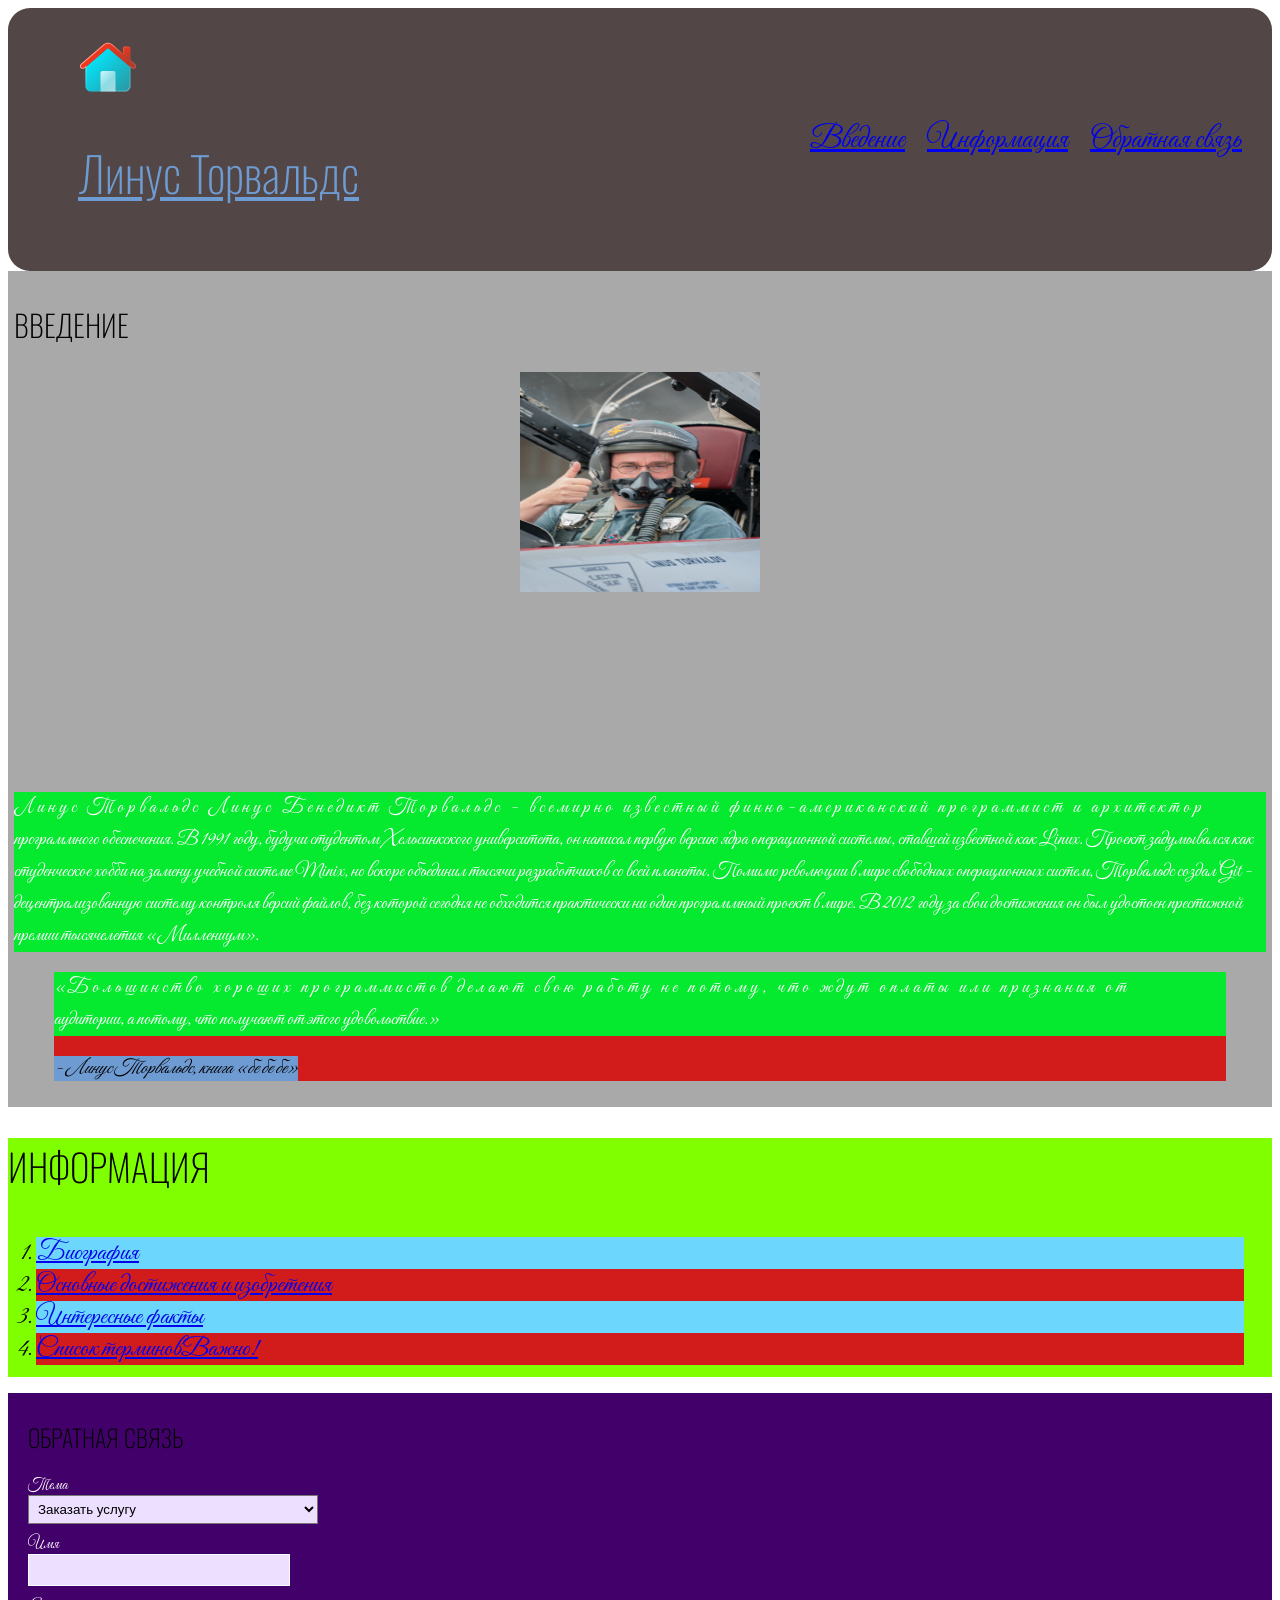
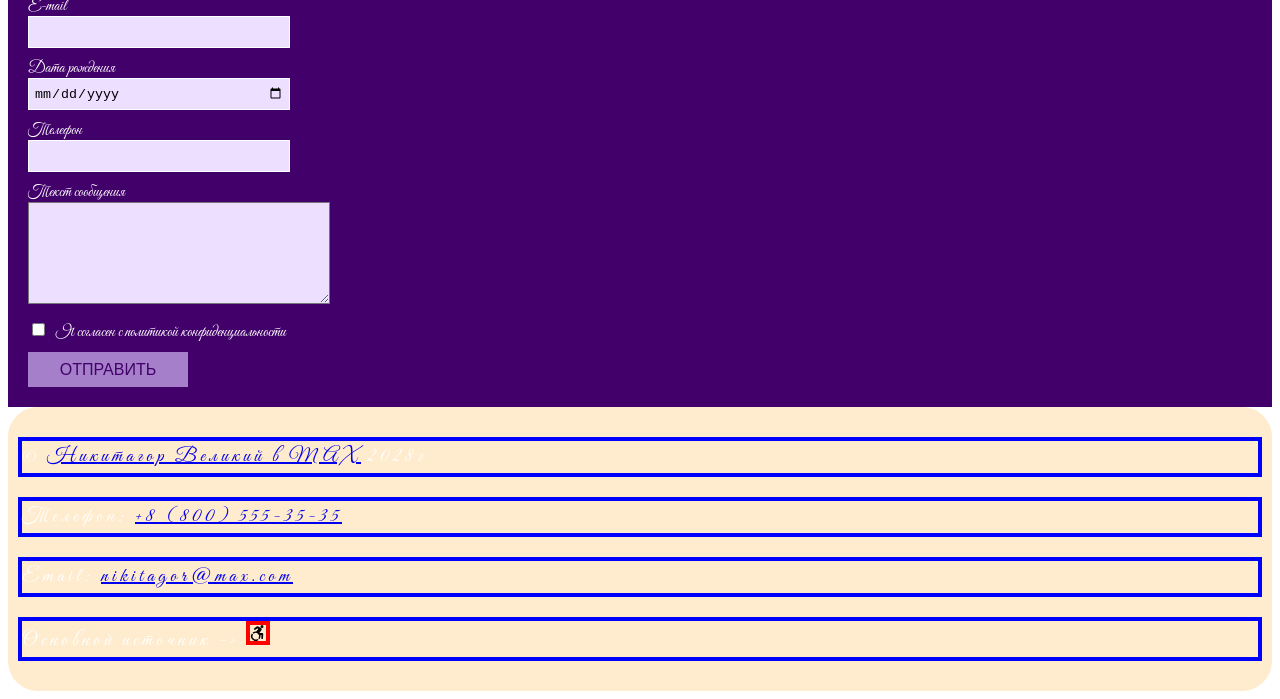
<file: index.html>
<!DOCTYPE html>
<html lang="ru">
<head>
    <meta charset="UTF-8">
    <meta http-equiv="X-UA-Compatible" content="IE=edge">
    <meta name="viewport" content="width=device-width, initial-scale=1.0">
    <meta name="keywords" content="Линус Торвальдс, Никитосик, Linux">
    <meta name="description" content="Сайт о Линусе Торвальдсе, он создал линукс и систему гит: тут буквально все о нем :O">
    <meta name="theme-color" content="blanchedalmond">
    <link rel="icon" type="image/ico" sizes="32x32" href="icons/favicon.ico">
    <link rel="icon" type="image/ico" sizes="16x16" href="icons/favicon.ico">
    <link rel="shortcut icon" href="icons/favicon.ico">

    <meta property="og:title" content="Главная">
    <meta property="og:site_name" content="Linus-Benedict-Torvalds ">
    <meta property="og:url" content="https://roovethelema.github.io/Linus-Benedict-Torvalds/">
    <meta property="og:description" content="Сайт линуса!">
    <meta property="og:image" content="https://roovethelema.github.io/Linus-Benedict-Torvalds/images/oneImage.webp">

    <title>Линус Торвальдс</title>
    
    <link rel="preconnect" href="https://fonts.googleapis.com">
    <link rel="preconnect" href="https://fonts.gstatic.com" crossorigin>
    <link href="https://fonts.googleapis.com/css2?family=Oswald:wght@200..700&display=swap" rel="stylesheet">
    <link rel="stylesheet" href="css/style.css">

    <link rel="preconnect" href="https://fonts.googleapis.com">
    <link rel="preconnect" href="https://fonts.gstatic.com" crossorigin>
    <link href="https://fonts.googleapis.com/css2?family=Great+Vibes&display=swap" rel="stylesheet">
    
</head>
<body>
    <header>
        <!-- лого слева + иконка + имя -->
        <ul class="logo">
            <li class="logo_svg_author">
                <img src="images/main/icon_main_logo.svg" alt="Логотип сайта" width="60">
                
            </li>
            <li class="logo_name_author">
                <h1>Линус Торвальдс</h1>
            </li>
        </ul>

        <!-- ссылки для нажатия -->
        <ul class="navigation">
            <li>
                <a href="#intro">Введение</a>
            </li>
            <li>
                <a href="#info">Информация</a>
            </li>
            <li>
                <a href="#feedback">Обратная связь</a>
            </li>
        </ul>
    </header> 

    <main>
        <!-- введение + фото + портфолио + портфолио-->
        <section class="about" id="intro">
            <h2>Введение</h2>
            <img class="about_image_one" src="images/main/linus_main.jpg" alt="Портрет Линуса Торвальдса" width="240" height="220" >
            <p>Линус Торвальдс
                Линус Бенедикт Торвальдс - всемирно известный финно-американский программист и архитектор программного обеспечения. В 1991 году, будучи студентом Хельсинкского университета, он написал первую версию ядра операционной системы, ставшей известной как Linux. Проект задумывался как студенческое хобби на замену учебной системе Minix, но вскоре объединил тысячи разработчиков со всей планеты.
                Помимо революции в мире свободных операционных систем, Торвальдс создал Git - децентрализованную систему контроля версий файлов, без которой сегодня не обходится практически ни один программный проект в мире. В 2012 году за свои достижения он был удостоен престижной премии тысячелетия «Миллениум».
            </p>

            <blockquote>
                <p><q>Большинство хороших программистов делают свою работу не потому, что ждут оплаты или признания от аудитории, а потому, что получают от этого удовольствие.</q></p>
                <cite> - Линус Торвальдс, книга «бе бе бе»</cite>
            </blockquote>
        </section>

        <!-- инфо -->
        <section class="articles" id="info">
            <h2>Информация</h2>

            <ol class="table_stats">
                <li>
                    <a href="biography.html">Биография</a>
                </li>
                <li>
                    <a href="achievements.html">Основные достижения и изобретения</a>
                </li>
                <li>
                    <a href="facts.html">Интересные факты</a>
                </li>
                <li>
                    <a href="terms.html">Список терминов</a>
                </li>
            </ol>
        </section>
        <section class="feedback" id="feedback">
            <h2>Обратная связь</h2>

            <form action="" id="contact-form">
                <div class="form__item">
                    <label for="topic">Тема</label><br>
                    <select name="topic" id="topic" required>
                        <option value="1">Заказать услугу</option>
                        <option value="2">я курст</option>
                        <option value="3">Я толя</option>
                        <option value="4">Пу пу пу</option>
                    </select>
                </div>
                <div class="form__item">
                    <label for="name">Имя</label><br>
                    <input name="name" id="name" type="text" placeholder="" required>
                </div>
                <div class="form__item">
                    <label for="email">E-mail</label><br>
                    <input name="email" id="email" type="email" placeholder="" required>
                </div>
                <div class="form__item">
                    <label for="date">Дата рождения</label><br>
                    <input name="date" id="birth" type="date" required>
                </div>
                <div class="form__item">
                    <label for="phone">Телефон</label><br>
                    <input name="phone" id="phone" type="tel" placeholder="" required>
                </div>
                <div class="form__item">
                    <label for="message">Текст сообщения</label><br>
                    <textarea name="message" id="message" rows="6" placeholder="" required></textarea>
                </div>

                <div class="form__item form__item_check">
                    <input name="agree" id="agree" type="checkbox" required>
                    <label for="agree">Я согласен с политикой конфиденциальности</label>
                </div>
                <div class="form__item">
                    <input type="submit" value="Отправить">
                </div>
            </form>
        </section>
    </main>

    <footer class="footer" id = "my_footer" >
        <p>&copy; <a href="https://max.ru" >Никитагор Великий в MAX</a> 2028г</p>
        <p>Телефон: <a href="tel:+88005553535">+8 (800) 555-35-35</a></p>
        <p>Email: <a href="mailto:nikitagor@max.com">nikitagor@max.com</a></p>
        <p>Основной источник -> <a href="https://www.peoples.ru/undertake/soft/linus_torvalds/" target="_blank" 
        title="Peoples"><img src="images/footerSVG/person.svg" alt="Peoples"></a></p>
    </footer>

</body>
</html>
</file>
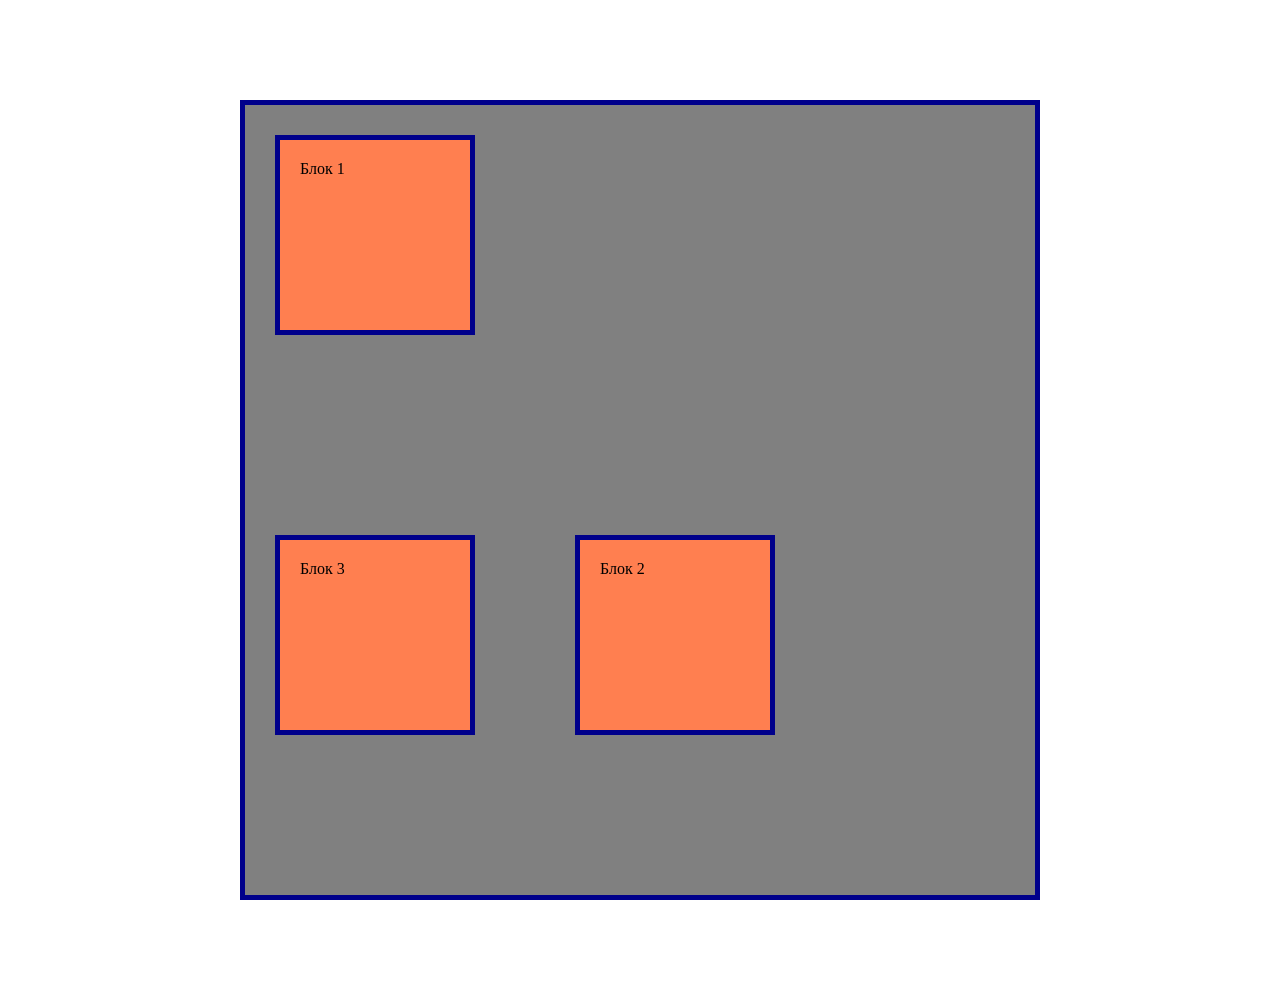
<file: retape/index.html>
<!DOCTYPE html>
<html lang="ru">
<head>
    <meta charset="UTF-8">
    <meta http-equiv="X-UA-Compatible" content="IE=edge">
    <meta name="viewport" content="width=device-width, initial-scale=1.0">
    <title>Document</title>
    <link rel="stylesheet" href="css/style.css">
</head>
<body>
    <div class="container"> 
        <div class="block">Блок 1</div>
        <div class="block">Блок 2</div>
        <div class="block">Блок 3</div>
    </div>
</body>
</html>
</file>
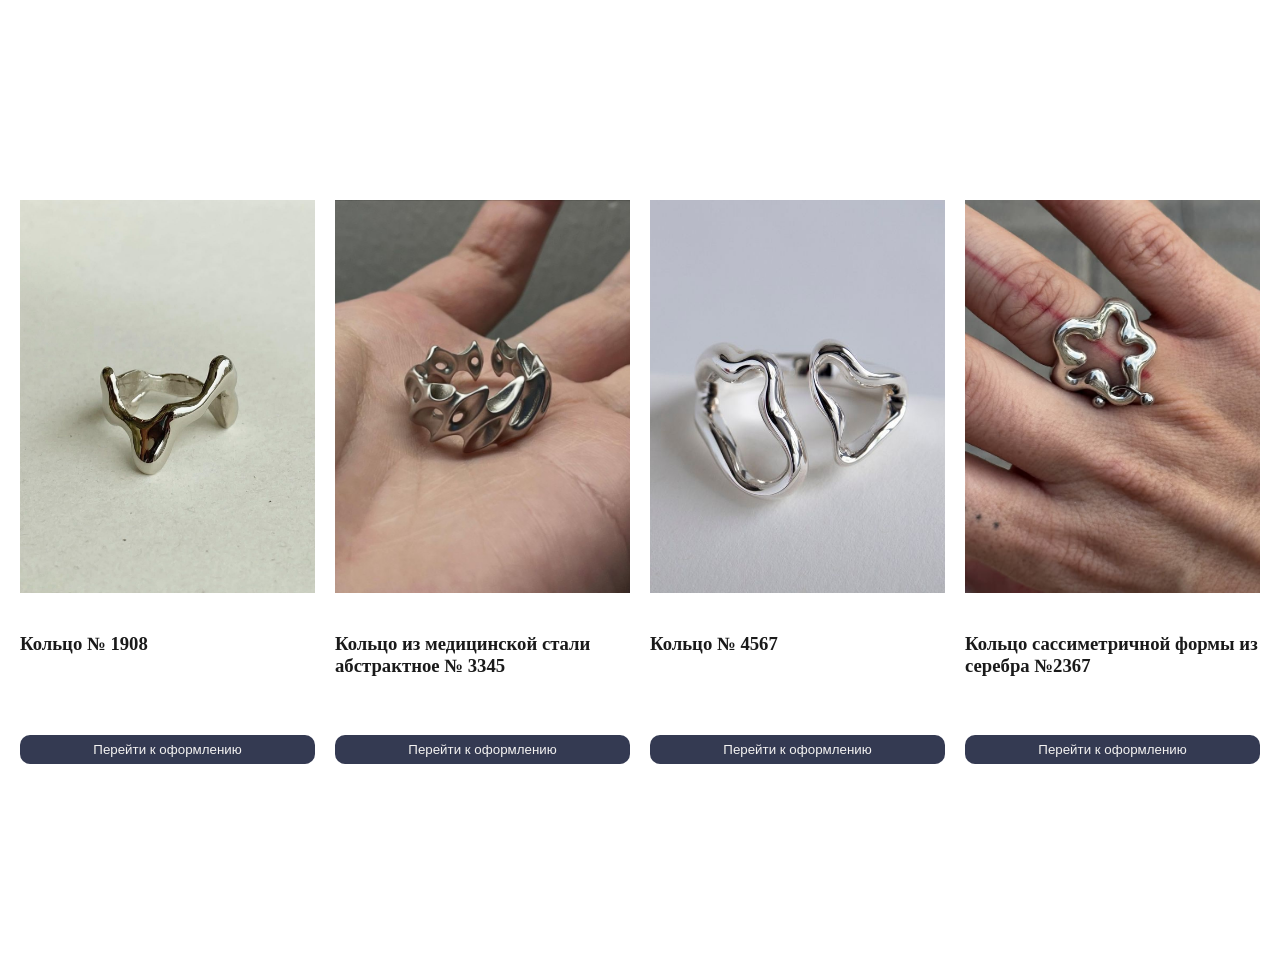
<file: Модуль 2 Верстка сайтов(2)/subgrid/index.html>
<!DOCTYPE html>
<html lang="en">
<head>
    <meta charset="UTF-8">
    <meta name="viewport" content="width=device-width, initial-scale=1.0">
    <title>Document</title>
    <link rel="stylesheet" href="style.css">
</head>
<body>
    <div class="catalog">
        <div class="card">
            <img src="img/image1.jpg" alt="кольцо 1">
            <h3>Кольцо № 1908</h3>
            <button>Перейти к оформлению</button>
        </div>
        <div class="card">
            <img src="img/image2.jpg" alt="кольцо 2">
            <h3>Кольцо из медицинской стали абстрактное № 3345</h3>
            <button>Перейти к оформлению</button>
        </div>
        <div class="card">
            <img src="img/image3.jpg" alt="кольцо 3">
            <h3>Кольцо № 4567</h3>
            <button>Перейти к оформлению</button>
        </div>
        <div class="card">
            <img src="img/image4.jpg" alt="кольцо 4">
            <h3>Кольцо сассиметричной формы из серебра №2367</h3>
            <button>Перейти к оформлению</button>
        </div>
    </div>
</body>
</html>
</file>
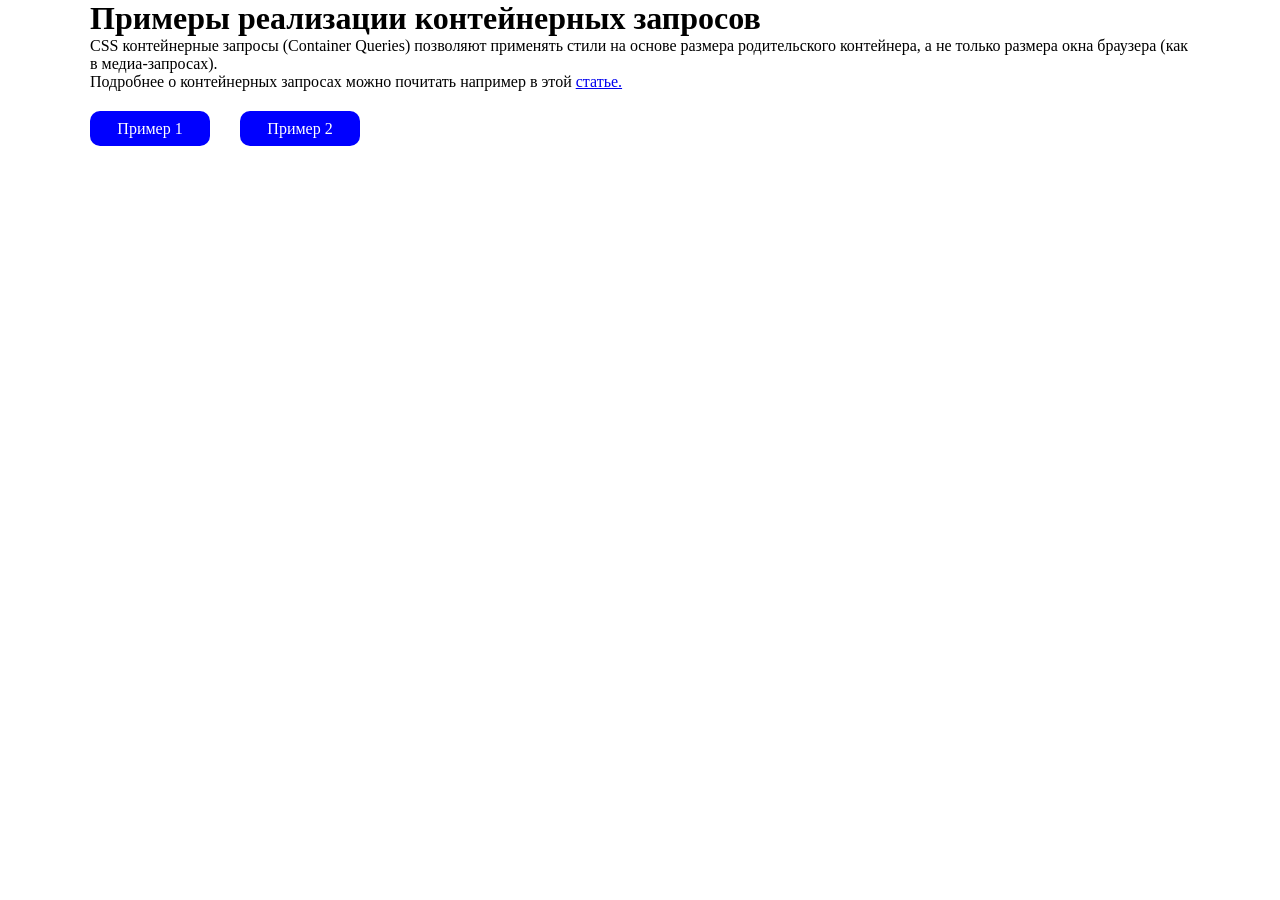
<file: Модуль 2 Верстка сайтов(2)/контейнерные запросы/index.html>
<!DOCTYPE html>
<html lang="en">
<head>
    <meta charset="UTF-8">
    <meta http-equiv="X-UA-Compatible" content="IE=edge">
    <meta name="viewport" content="width=device-width, initial-scale=1.0">
    <title>Контейнерные запросы</title>
    <link rel="stylesheet" href="css/style.css">
</head>
<body>
    <div class="wrapper">
        <h1>Примеры реализации контейнерных запросов</h1>
        <p>CSS контейнерные запросы (Container Queries) позволяют применять стили на основе размера родительского контейнера, а не только размера окна браузера (как в медиа-запросах).</p>
        <p>Подробнее о контейнерных запросах можно почитать например в этой <a href="https://fruntend.com/posts/polnoe-rukovodstvo-po-container-queries-v-css" target="_blank">статье.</a></p>
        <div class="buttons">
            <a href="example1.html">Пример 1</a>
            <a href="example2.html">Пример 2</a>
        </div>
       
    </div>
</body>
</html>
</file>
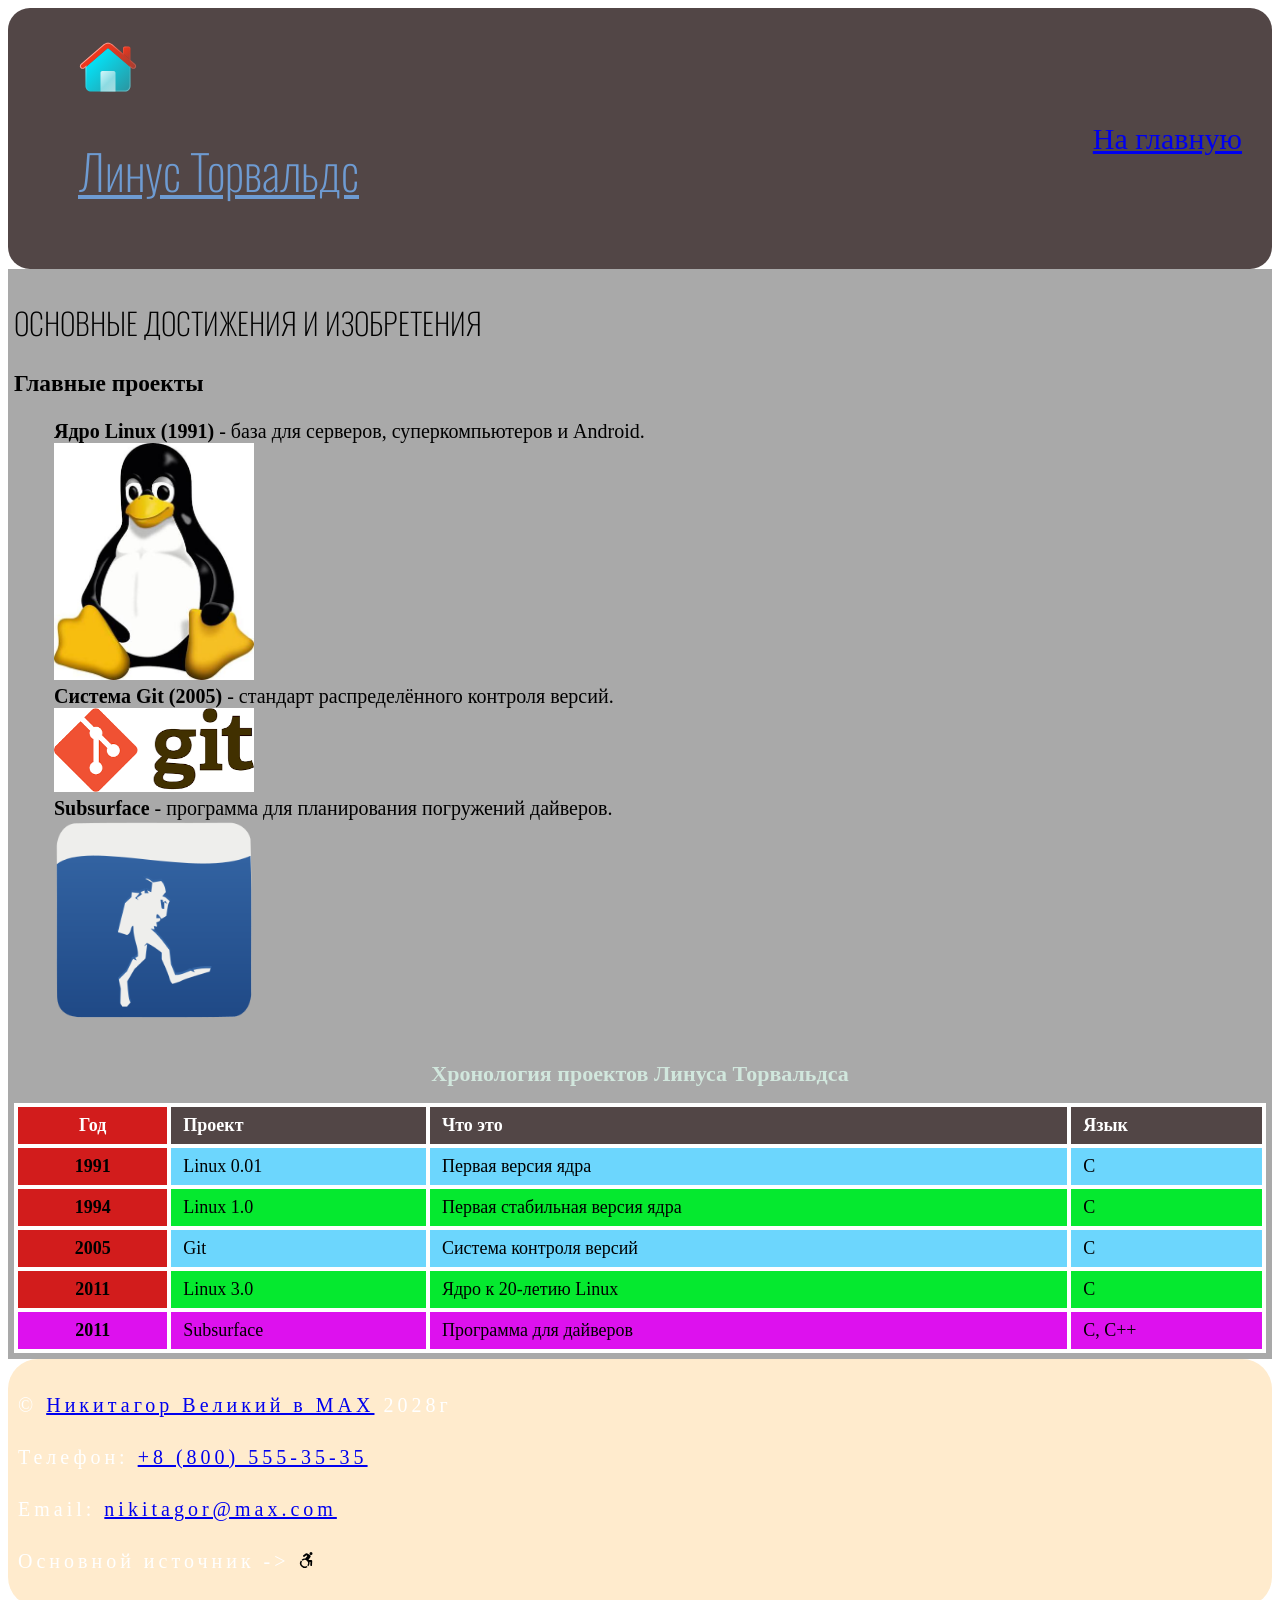
<file: achievements.html>
<!DOCTYPE html>
<html lang="ru">
<head>
    <meta charset="UTF-8">
    <meta http-equiv="X-UA-Compatible" content="IE=edge">
    <meta name="viewport" content="width=device-width, initial-scale=1.0">

    <meta name="keywords" content="Линус Торвальдс, достижения, ядро Linux, гит">
    <meta name="description" content="Линус Торвальдс, достижения, ядро Linux, гит.">
    <meta name="theme-color" content="blanchedalmond">
    <link rel="icon" type="image/ico" sizes="32x32" href="icons/favicon.ico">
    <link rel="icon" type="image/ico" sizes="16x16" href="icons/favicon.ico">
    <link rel="shortcut icon" href="icons/favicon.ico">

    <meta property="og:title" content="Линус Торвальдс, достижения">
    <meta property="og:site_name" content="Linus-Benedict-Torvalds ">
    <meta property="og:url" content="https://roovethelema.github.io/Linus-Benedict-Torvalds/achievements.html">
    <meta property="og:description" content="Линус Торвальдс, достижения">
    <meta property="og:image" content="https://roovethelema.github.io/Linus-Benedict-Torvalds/images/oneImage.webp">

    <title>Линус Торвальдс, достижения</title>
    
    <link rel="preconnect" href="https://fonts.googleapis.com">
    <link rel="preconnect" href="https://fonts.gstatic.com" crossorigin>
    <link href="https://fonts.googleapis.com/css2?family=Oswald:wght@200..700&display=swap" rel="stylesheet">
    <link rel="stylesheet" href="css/style.css">
</head>
<body>
    <header>
        <ul class="logo">
            <li class="logo_svg_author">
                <img src="images/main/icon_main_logo.svg" alt="Логотип сайта" width="60">
            </li>
            <li class="logo_name_author">
                <h1>Линус Торвальдс</h1>
            </li>
        </ul>

        <ul class="navigation">
            <li>
                <a href="index.html">На главную</a>
            </li>
        </ul>
    </header> 

    <main>
        <section class="about">
            <h2>Основные достижения и изобретения</h2>
            <h3>Главные проекты</h3>
            <ul>
                <li>
                    <strong>Ядро Linux (1991)</a></strong> - база для серверов, суперкомпьютеров и Android.
                    <br>
                    <img src="images/footerSVG/pinguins.jpg" alt="Логотип `" width="200">
                </li>
                <li>
                    <strong>Система Git (2005)</a></strong> - стандарт распределённого контроля версий.
                    <br>
                    <img src="images/footerSVG/git.png" alt="Git" width="200">
                </li>
                <li>
                    <strong>Subsurface</a></strong> - программа для планирования погружений дайверов.
                    <br>
                    <img src="images/footerSVG/subrsurface.png" alt=" Subsurface" width="200">
                </li>
            </ul>
            <table class="my_table_start">
                <caption>Хронология проектов Линуса Торвальдса</caption>
                <tr>
                    <th>Год</th>
                    <th>Проект</th>
                    <th>Что это</th>
                    <th>Язык</th>
                </tr>
                <tr>
                    <td>1991</td>
                    <td>Linux 0.01</td>
                    <td>Первая версия ядра</td>
                    <td>C</td>
                </tr>
                <tr>
                    <td>1994</td>
                    <td>Linux 1.0</td>
                    <td>Первая стабильная версия ядра</td>
                    <td>C</td>
                </tr>
                <tr>
                    <td>2005</td>
                    <td>Git</td>
                    <td>Система контроля версий</td>
                    <td>C</td>
                </tr>
                <tr>
                    <td>2011</td>
                    <td>Linux 3.0</td>
                    <td>Ядро к 20-летию Linux</td>
                    <td>C</td>
                </tr>
                <tr>
                    <td>2011</td>
                    <td>Subsurface</td>
                    <td>Программа для дайверов</td>
                    <td>C, C++</td>
                </tr>
            </table>
        </section>
    </main>

    <footer class="footer" >
        <p>&copy; <a href="https://max.ru" >Никитагор Великий в MAX</a> 2028г</p>
        <p>Телефон: <a href="tel:+88005553535">+8 (800) 555-35-35</a></p>
        <p>Email: <a href="mailto:nikitagor@max.com">nikitagor@max.com</a></p>
        <p>Основной источник -> <a href="https://www.peoples.ru/undertake/soft/linus_torvalds/" target="_blank" 
        title="Peoples"><img src="images/footerSVG/person.svg" alt="Peoples"></a></p>
    </footer>
</body>
</html>
</file>
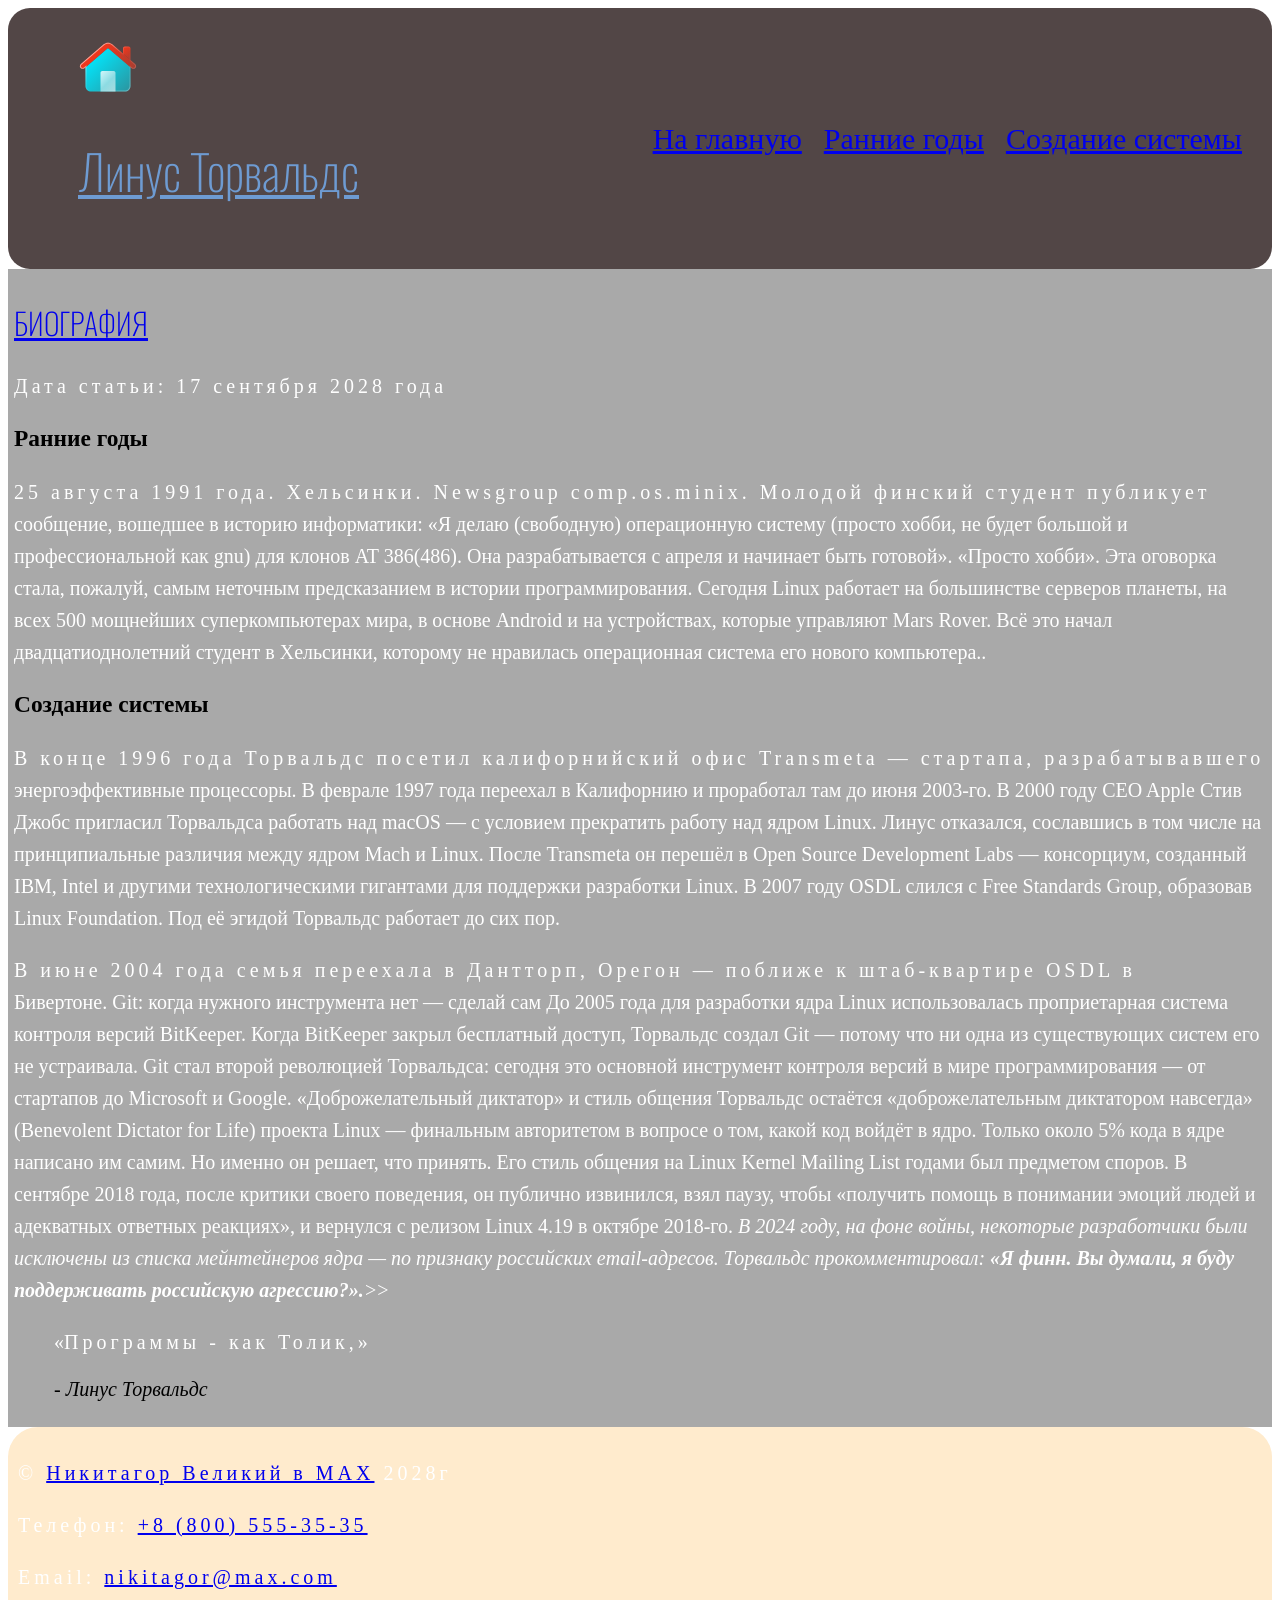
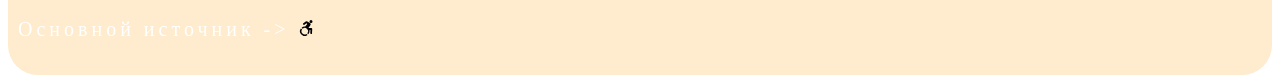
<file: biography.html>
<!DOCTYPE html>
<html lang="ru">
<head>
    <meta charset="UTF-8">
    <meta http-equiv="X-UA-Compatible" content="IE=edge">
    <meta name="viewport" content="width=device-width, initial-scale=1.0">

    <meta name="keywords" content="Линус Торвальдс, биография, ранние годы">
    <meta name="description" content="Биография: от студента Хельсинкского университета до создателя ядра Linux">
    <meta name="theme-color" content="blanchedalmond">
    <link rel="icon" type="image/ico" sizes="32x32" href="icons/favicon.ico">
    <link rel="icon" type="image/ico" sizes="16x16" href="icons/favicon.ico">
    <link rel="shortcut icon" href="icons/favicon.ico">

    <meta property="og:title" content="Линус Торвальдс, биография, ранние годы">
    <meta property="og:site_name" content="Linus-Benedict-Torvalds ">
    <meta property="og:url" content="https://roovethelema.github.io/Linus-Benedict-Torvalds/biography.html">
    <meta property="og:description" content="Линус Торвальдс, биография, ранние годы">
    <meta property="og:image" content="https://roovethelema.github.io/Linus-Benedict-Torvalds/images/oneImage.webp">

    <title>Линус Торвальдс, биография</title>
    
    <link rel="preconnect" href="https://fonts.googleapis.com">
    <link rel="preconnect" href="https://fonts.gstatic.com" crossorigin>
    <link href="https://fonts.googleapis.com/css2?family=Oswald:wght@200..700&display=swap" rel="stylesheet">
    <link rel="stylesheet" href="css/style.css">
</head>
<body>
    <header>
        <ul class="logo">
            <li class="logo_svg_author">
                <img src="images/main/icon_main_logo.svg" alt="Логотип сайта" width="60">
            </li>
            <li class="logo_name_author">
                <h1>Линус Торвальдс</h1>
            </li>
        </ul>

        <ul class="navigation">
            <li>
                <a href="index.html">На главную</a>
            </li>
            <li>
                <a href="#ran_years">Ранние годы</a>
            </li>
            <li>
                <a href="#create_sys">Создание системы</a>
            </li>
        </ul>
    </header> 

    <main>
        <section class="about" >
            <h2><a href="https://www.peoples.ru/undertake/soft/linus_torvalds/" target="_blank">Биография</a></h2>
            <p>Дата статьи: <time datetime="2028-09-17T10:00">17 сентября 2028 года</time></p>

            <h3 id="ran_years" >Ранние годы</h3>
            <p>
                25 августа 1991 года. Хельсинки. Newsgroup comp.os.minix. Молодой финский студент публикует сообщение, вошедшее в историю информатики:
                
                «Я делаю (свободную) операционную систему (просто хобби, не будет большой и профессиональной как gnu) для клонов AT 386(486). Она разрабатывается с апреля и начинает быть готовой».
                
                «Просто хобби». Эта оговорка стала, пожалуй, самым неточным предсказанием в истории программирования. Сегодня Linux работает на большинстве серверов планеты, на всех 500 мощнейших суперкомпьютерах мира, в основе Android 
                 и на устройствах, которые управляют Mars Rover.
                
                Всё это начал двадцатиоднолетний студент в Хельсинки, которому не нравилась операционная система его нового компьютера..
            </p>

            <h3  id ="create_sys">Создание системы</h3>
            <p>
                В конце 1996 года Торвальдс посетил калифорнийский офис Transmeta — стартапа, разрабатывавшего энергоэффективные процессоры. В феврале 1997 года переехал в Калифорнию и проработал там до июня 2003-го.

                В 2000 году CEO Apple Стив Джобс пригласил Торвальдса работать над macOS — с условием прекратить работу над ядром Linux. Линус отказался, сославшись в том числе на принципиальные различия между ядром Mach и Linux.

                После Transmeta он перешёл в Open Source Development Labs — консорциум, созданный IBM, Intel и другими технологическими гигантами для поддержки разработки Linux. В 2007 году OSDL слился с Free Standards Group, образовав Linux Foundation. Под её эгидой Торвальдс работает до сих пор.</p>
            
            <p>

                В июне 2004 года семья переехала в Дантторп, Орегон — поближе к штаб-квартире OSDL в Бивертоне.

                Git: когда нужного инструмента нет — сделай сам
                До 2005 года для разработки ядра Linux использовалась проприетарная система контроля версий BitKeeper. Когда BitKeeper закрыл бесплатный доступ, Торвальдс создал Git — потому что ни одна из существующих систем его не устраивала.

                Git стал второй революцией Торвальдса: сегодня это основной инструмент контроля версий в мире программирования — от стартапов до Microsoft и Google.

                «Доброжелательный диктатор» и стиль общения
                Торвальдс остаётся «доброжелательным диктатором навсегда» (Benevolent Dictator for Life) проекта Linux — финальным авторитетом в вопросе о том, какой код войдёт в ядро. Только около 5% кода в ядре написано им самим. Но именно он решает, что принять.

                Его стиль общения на Linux Kernel Mailing List годами был предметом споров. В сентябре 2018 года, после критики своего поведения, он публично извинился, взял паузу, чтобы «получить помощь в понимании эмоций людей и адекватных ответных реакциях», и вернулся с релизом Linux 4.19 в октябре 2018-го.

                <em>В 2024 году, на фоне войны, некоторые разработчики были исключены из списка мейнтейнеров ядра — по признаку российских email-адресов. Торвальдс прокомментировал: <strong>«Я финн. Вы думали, я буду поддерживать российскую агрессию?».</strong>></em>>
            </p>

            <blockquote class ="linux-giga-man">
                <p><q>Программы - как Толик,</q></p>
                <cite> - Линус Торвальдс</cite>
            </blockquote>
        </section>
    </main>

    <footer class="footer" >
        <p>&copy; <a href="https://max.ru" >Никитагор Великий в MAX</a> 2028г</p>
        <p>Телефон: <a href="tel:+79991234567">+8 (800) 555-35-35</a></p>
        <p>Email: <a href="mailto:nikitagor@max.com">nikitagor@max.com</a></p>
        <p>Основной источник -> <a href="https://www.peoples.ru/undertake/soft/linus_torvalds/" target="_blank" title="Peoples"><img src="images/footerSVG/person.svg" alt="Peoples"></a></p>
    </footer>
</body>
</html>
</file>
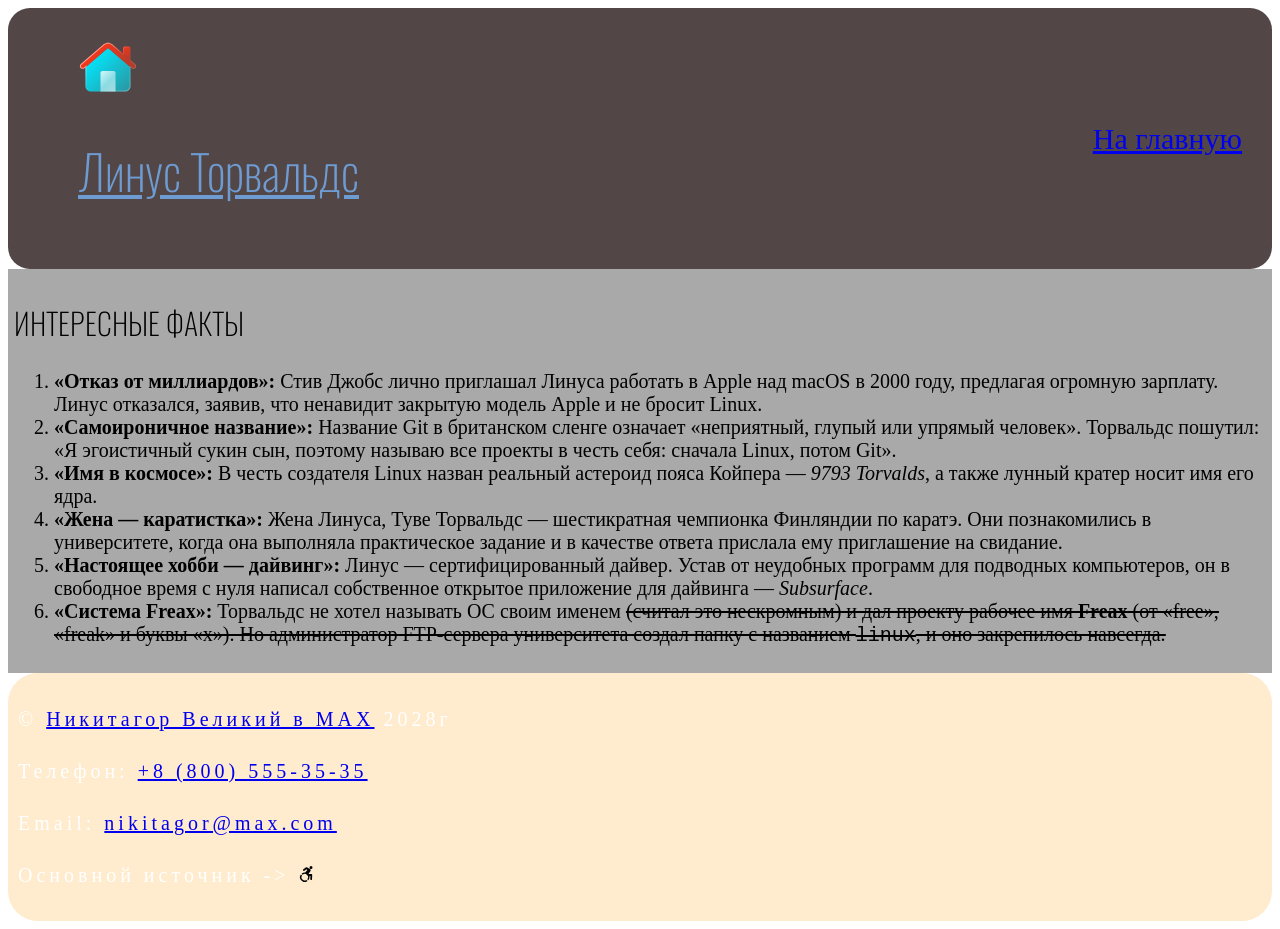
<file: facts.html>
<!DOCTYPE html>
<html lang="ru">
<head>
    <meta charset="UTF-8">
    <meta http-equiv="X-UA-Compatible" content="IE=edge">
    <meta name="viewport" content="width=device-width, initial-scale=1.0">
    <meta name="keywords" content="Линус Торвальдс, интересные факты">
    <meta name="description" content="Интересные факты: отказ Apple, название гит, астероид его имени жены и тд">
    <meta name="theme-color" content="blanchedalmond">
    <link rel="icon" type="image/ico" sizes="32x32" href="icons/favicon.ico">
    <link rel="icon" type="image/ico" sizes="16x16" href="icons/favicon.ico">
    <link rel="shortcut icon" href="icons/favicon.ico">

    <meta property="og:title" content="Интересные факты Линус Торвальдс">
    <meta property="og:site_name" content="Linus-Benedict-Torvalds ">
    <meta property="og:url" content="https://roovethelema.github.io/Linus-Benedict-Torvalds/facts.html">
    <meta property="og:description" content="Интересные факты Линус Торвальдс">
    <meta property="og:image" content="https://roovethelema.github.io/Linus-Benedict-Torvalds/images/oneImage.webp">

    <title>Интересные факты Линус Торвальдс</title>
    
    <link rel="preconnect" href="https://fonts.googleapis.com">
    <link rel="preconnect" href="https://fonts.gstatic.com" crossorigin>
    <link href="https://fonts.googleapis.com/css2?family=Oswald:wght@200..700&display=swap" rel="stylesheet">
    <link rel="stylesheet" href="css/style.css">
</head>
<body>
    <header>
        <ul class="logo">
            <li class="logo_svg_author">
                <img src="images/main/icon_main_logo.svg" alt="Логотип сайта" width="60">
            </li>
            <li class="logo_name_author">
                <h1>Линус Торвальдс</h1>
            </li>
        </ul>

        <ul class="navigation">
            <li>
                <a href="index.html">На главную</a>
            </li>
        </ul>
    </header> 

    <main>
        <section class="about">
            <h2>Интересные факты</h2>
            <ol>
                <li>
                    <strong>«Отказ от миллиардов»:</strong> Стив Джобс лично приглашал Линуса работать в Apple над macOS в 2000 году, предлагая огромную зарплату. Линус отказался, заявив, что ненавидит закрытую модель Apple и не бросит Linux.
                </li>
                <li>
                    <strong>«Самоироничное название»:</strong> Название Git в британском сленге означает «неприятный, глупый или упрямый человек». Торвальдс пошутил: «Я эгоистичный сукин сын, поэтому называю все проекты в честь себя: сначала Linux, потом Git».
                </li>
                <li>
                    <strong>«Имя в космосе»:</strong> В честь создателя Linux назван реальный астероид пояса Койпера — <em>9793 Torvalds</em>, а также лунный кратер носит имя его ядра.
                </li>
                <li>
                    <strong>«Жена — каратистка»:</strong> Жена Линуса, Туве Торвальдс — шестикратная чемпионка Финляндии по каратэ. Они познакомились в университете, когда она выполняла практическое задание и в качестве ответа прислала ему приглашение на свидание.
                </li>
                <li>
                    <strong>«Настоящее хобби — дайвинг»:</strong> Линус — сертифицированный дайвер. Устав от неудобных программ для подводных компьютеров, он в свободное время с нуля написал собственное открытое приложение для дайвинга — <em>Subsurface</em>.
                </li>
                <li>
                    <strong>«Система Freax»:</strong> Торвальдс не хотел называть ОС своим именем <del>(считал это нескромным)<del> и дал проекту рабочее имя <strong>Freax</strong> (от «free», «freak» и буквы «x»). Но администратор FTP-сервера университета создал папку с названием <code>linux</code>, и оно закрепилось навсегда.
                </li>
            </ol>
        </section>
    </main>

    <footer class="footer" >
        <p>&copy; <a href="https://max.ru" >Никитагор Великий в MAX</a> 2028г</p>
        <p>Телефон: <a href="tel:+88005553535">+8 (800) 555-35-35</a></p>
        <p>Email: <a href="mailto:nikitagor@max.com">nikitagor@max.com</a></p>
        <p>Основной источник -> <a href="https://www.peoples.ru/undertake/soft/linus_torvalds/" target="_blank" 
        title="Peoples"><img src="images/footerSVG/person.svg" alt="Peoples"></a></p>
    </footer>
</body>
</html>
</file>
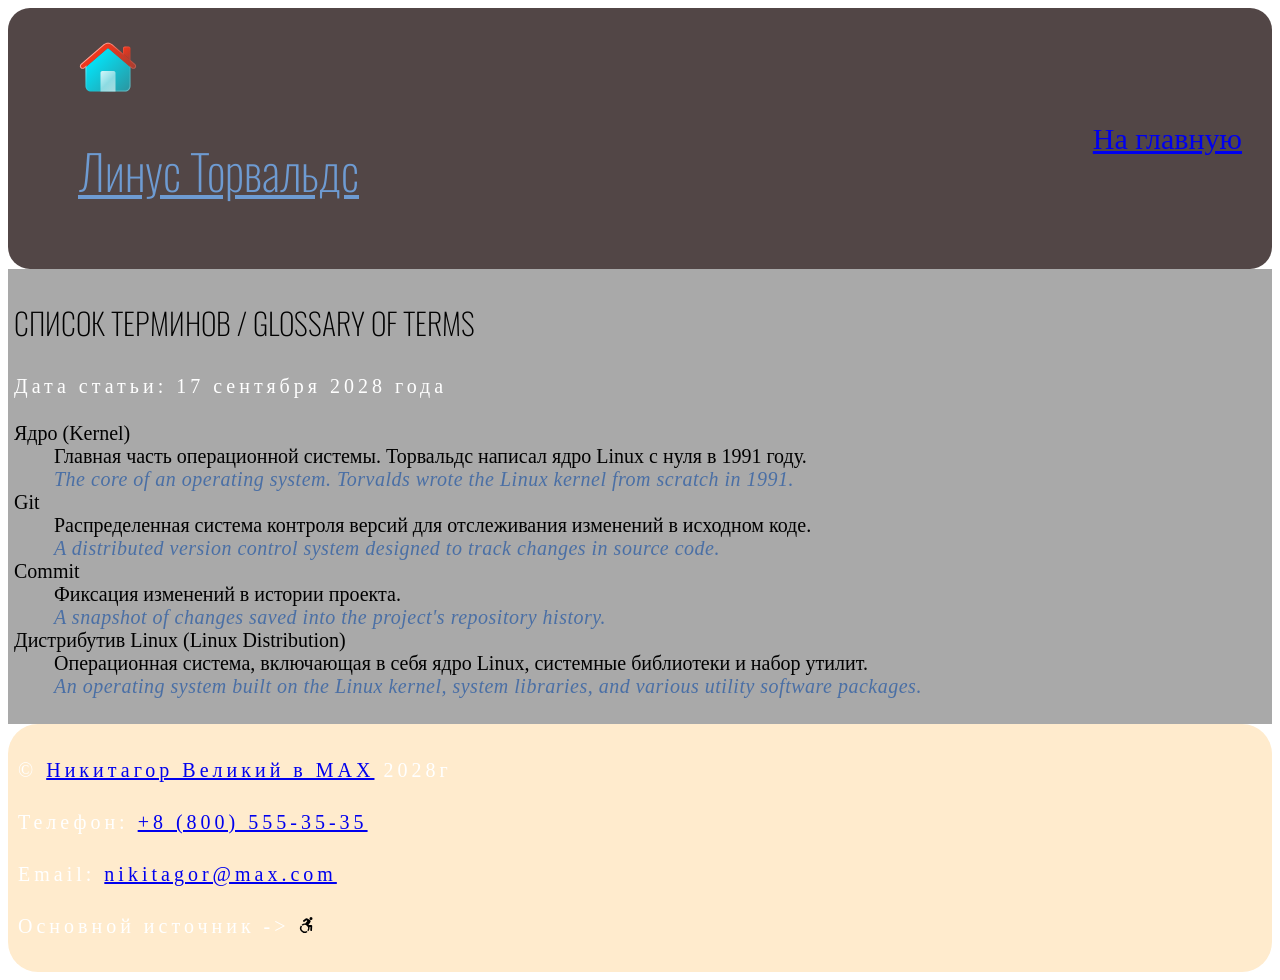
<file: terms.html>
<!DOCTYPE html>
<html lang="ru">
<head>
    <meta charset="UTF-8">
    <meta http-equiv="X-UA-Compatible" content="IE=edge">
    <meta name="viewport" content="width=device-width, initial-scale=1.0">
    <meta name="keywords" content="Линус Торвальдс, термины">
    <meta name="description" content="Линус Торвальдс: ядро, гит, commit,дистрибутив Linux">
    <meta name="theme-color" content="blanchedalmond">
    <link rel="icon" type="image/ico" sizes="32x32" href="icons/favicon.ico">
    <link rel="icon" type="image/ico" sizes="16x16" href="icons/favicon.ico">
    <link rel="shortcut icon" href="icons/favicon.ico">

    <meta property="og:title" content="Список терминов Линус Торвальдс">
    <meta property="og:site_name" content="Linus-Benedict-Torvalds ">
    <meta property="og:url" content="https://roovethelema.github.io/Linus-Benedict-Torvalds/terms.html">
    <meta property="og:description" content="Линус Торвальдс: ядро, гит, commit,дистрибутив Linux.">
    <meta property="og:image" content="https://roovethelema.github.io/Linus-Benedict-Torvalds/images/oneImage.webp">


    <title>Линус Торвальдс, термины</title>
    
    <link rel="preconnect" href="https://fonts.googleapis.com">
    <link rel="preconnect" href="https://fonts.gstatic.com" crossorigin>
    <link href="https://fonts.googleapis.com/css2?family=Oswald:wght@200..700&display=swap" rel="stylesheet">
    <link rel="stylesheet" href="css/style.css">
</head>
<body>
    <header>
        <ul class="logo">
            <li class="logo_svg_author">
                <img src="images/main/icon_main_logo.svg" alt="Логотип сайта" width="60">
            </li>
            <li class="logo_name_author">
                <h1>Линус Торвальдс</h1>
            </li>
        </ul>

        <ul class="navigation">
            <li>
                <a href="index.html">На главную</a>
            </li>
        </ul>
    </header> 

    <main>
        <section class="about">
            <h2>Список терминов / Glossary of Terms</h2>
            <p>Дата статьи: <time datetime="2028-09-17">17 сентября 2028 года</time></p>
            
            <dl class="terms-block">
                <dt>Ядро (Kernel)</dt>
                <dd lang="ru">Главная часть операционной системы. Торвальдс написал ядро Linux с нуля в 1991 году.</dd>
                <dd lang="en">The core of an operating system. Torvalds wrote the Linux kernel from scratch in 1991.</dd>
        
                <dt>Git</dt>
                <dd lang="ru">Распределенная система контроля версий для отслеживания изменений в исходном коде.</dd>
                <dd lang="en">A distributed version control system designed to track changes in source code.</dd>
        
                <dt>Commit</dt>
                <dd lang="ru">Фиксация изменений в истории проекта.</dd>
                <dd lang="en">A snapshot of changes saved into the project's repository history.</dd>
        
                <dt>Дистрибутив Linux (Linux Distribution)</dt>
                <dd lang="ru">Операционная система, включающая в себя ядро Linux, системные библиотеки и набор утилит.</dd>
                <dd lang="en">An operating system built on the Linux kernel, system libraries, and various utility software packages.</dd>
            </dl>
        </section>
    </main>

    <footer class="footer" >
        <p>&copy; <a href="https://max.ru" >Никитагор Великий в MAX</a> 2028г</p>
        <p>Телефон: <a href="tel:+88005553535">+8 (800) 555-35-35</a></p>
        <p>Email: <a href="mailto:nikitagor@max.com">nikitagor@max.com</a></p>
        <p>Основной источник -> <a href="https://www.peoples.ru/undertake/soft/linus_torvalds/" target="_blank" 
        title="Peoples"><img src="images/footerSVG/person.svg" alt="Peoples"></a></p>
    </footer>
</body>
</html>
</file>
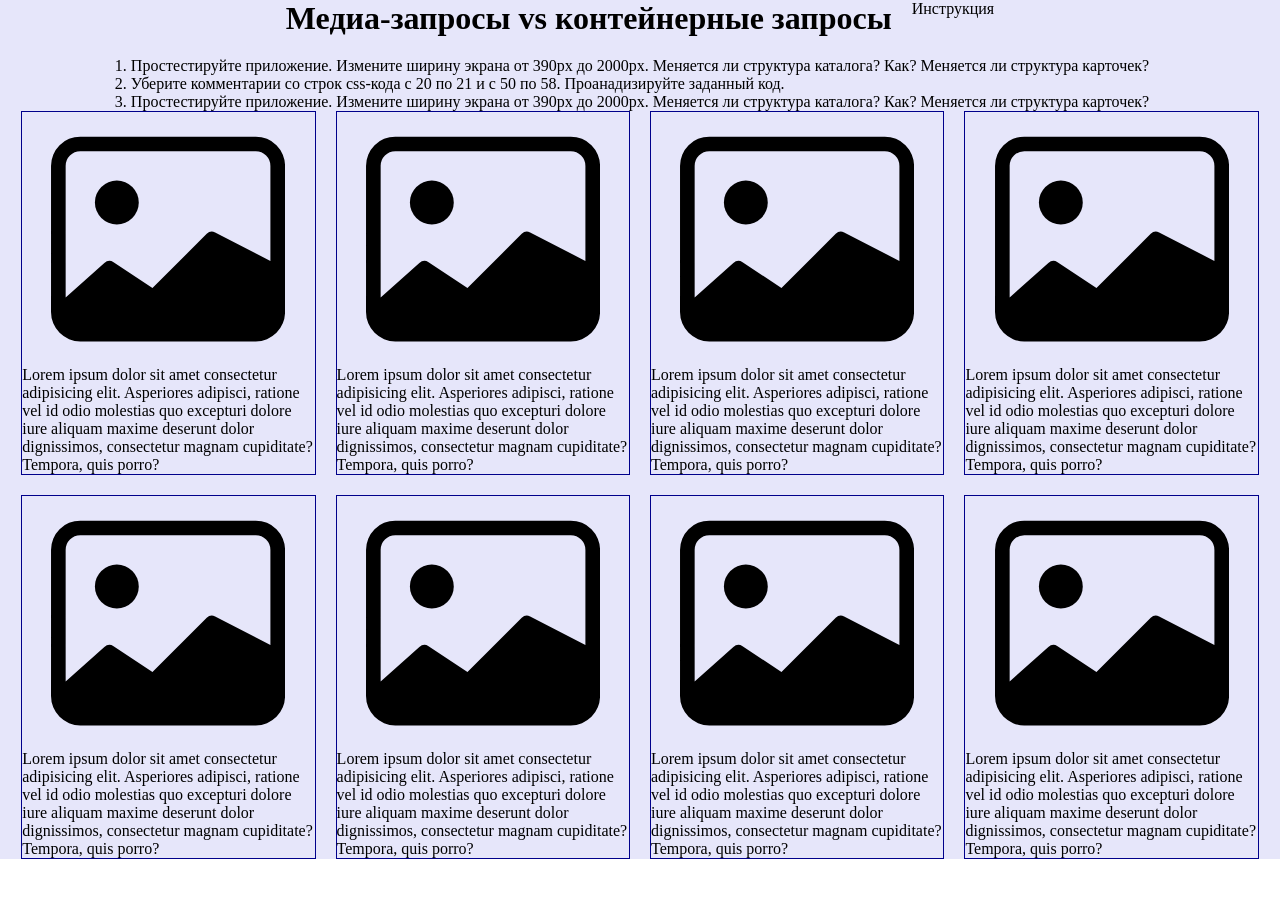
<file: Модуль 2 Верстка сайтов(2)/контейнерные запросы/example1.html>
<!DOCTYPE html>
<html lang="ru">

<head>
    <meta charset="UTF-8">
    <meta name="viewport" content="width=device-width, initial-scale=1.0">
    <title>Конетйнерные запросы</title>
    <link rel="stylesheet" href="css/style.css">
</head>

<body>
    <div class="container">
        <h1>Медиа-запросы vs контейнерные запросы</h1>

        <p>Инструкция</p>
        <ol>
            <li>Простестируйте приложение. Измените ширину экрана от 390px до 2000px. Меняется ли структура каталога? Как? Меняется ли структура карточек?</li>
            <li>Уберите комментарии со строк css-кода с 20 по 21 и с 50 по 58. Проанадизируйте заданный код.</li>
            <li>Простестируйте приложение. Измените ширину экрана от 390px до 2000px. Меняется ли структура каталога? Как? Меняется ли структура карточек?</li>
        </ol>
    </div>
    <div class="container">
        <div class="card__wrapper">
            <div class="card">
                <img class="card__img" src="img/image.svg" alt="">
                <p>Lorem ipsum dolor sit amet consectetur adipisicing elit. Asperiores adipisci, ratione vel id odio
                    molestias quo excepturi dolore iure aliquam maxime deserunt dolor dignissimos, consectetur magnam
                    cupiditate? Tempora, quis porro?</p>
            </div>
        </div>

        <div class="card__wrapper">
            <div class="card">
                <img class="card__img" src="img/image.svg" alt="">
                <p>Lorem ipsum dolor sit amet consectetur adipisicing elit. Asperiores adipisci, ratione vel id odio
                    molestias quo excepturi dolore iure aliquam maxime deserunt dolor dignissimos, consectetur magnam
                    cupiditate? Tempora, quis porro?</p>
            </div>
        </div><div class="card__wrapper">
            <div class="card">
                <img class="card__img" src="img/image.svg" alt="">
                <p>Lorem ipsum dolor sit amet consectetur adipisicing elit. Asperiores adipisci, ratione vel id odio
                    molestias quo excepturi dolore iure aliquam maxime deserunt dolor dignissimos, consectetur magnam
                    cupiditate? Tempora, quis porro?</p>
            </div>
        </div><div class="card__wrapper">
            <div class="card">
                <img class="card__img" src="img/image.svg" alt="">
                <p>Lorem ipsum dolor sit amet consectetur adipisicing elit. Asperiores adipisci, ratione vel id odio
                    molestias quo excepturi dolore iure aliquam maxime deserunt dolor dignissimos, consectetur magnam
                    cupiditate? Tempora, quis porro?</p>
            </div>
        </div><div class="card__wrapper">
            <div class="card">
                <img class="card__img" src="img/image.svg" alt="">
                <p>Lorem ipsum dolor sit amet consectetur adipisicing elit. Asperiores adipisci, ratione vel id odio
                    molestias quo excepturi dolore iure aliquam maxime deserunt dolor dignissimos, consectetur magnam
                    cupiditate? Tempora, quis porro?</p>
            </div>
        </div><div class="card__wrapper">
            <div class="card">
                <img class="card__img" src="img/image.svg" alt="">
                <p>Lorem ipsum dolor sit amet consectetur adipisicing elit. Asperiores adipisci, ratione vel id odio
                    molestias quo excepturi dolore iure aliquam maxime deserunt dolor dignissimos, consectetur magnam
                    cupiditate? Tempora, quis porro?</p>
            </div>
        </div><div class="card__wrapper">
            <div class="card">
                <img class="card__img" src="img/image.svg" alt="">
                <p>Lorem ipsum dolor sit amet consectetur adipisicing elit. Asperiores adipisci, ratione vel id odio
                    molestias quo excepturi dolore iure aliquam maxime deserunt dolor dignissimos, consectetur magnam
                    cupiditate? Tempora, quis porro?</p>
            </div>
        </div><div class="card__wrapper">
            <div class="card">
                <img class="card__img" src="img/image.svg" alt="">
                <p>Lorem ipsum dolor sit amet consectetur adipisicing elit. Asperiores adipisci, ratione vel id odio
                    molestias quo excepturi dolore iure aliquam maxime deserunt dolor dignissimos, consectetur magnam
                    cupiditate? Tempora, quis porro?</p>
            </div>
        </div>
    </div>
</body>

</html>
</file>
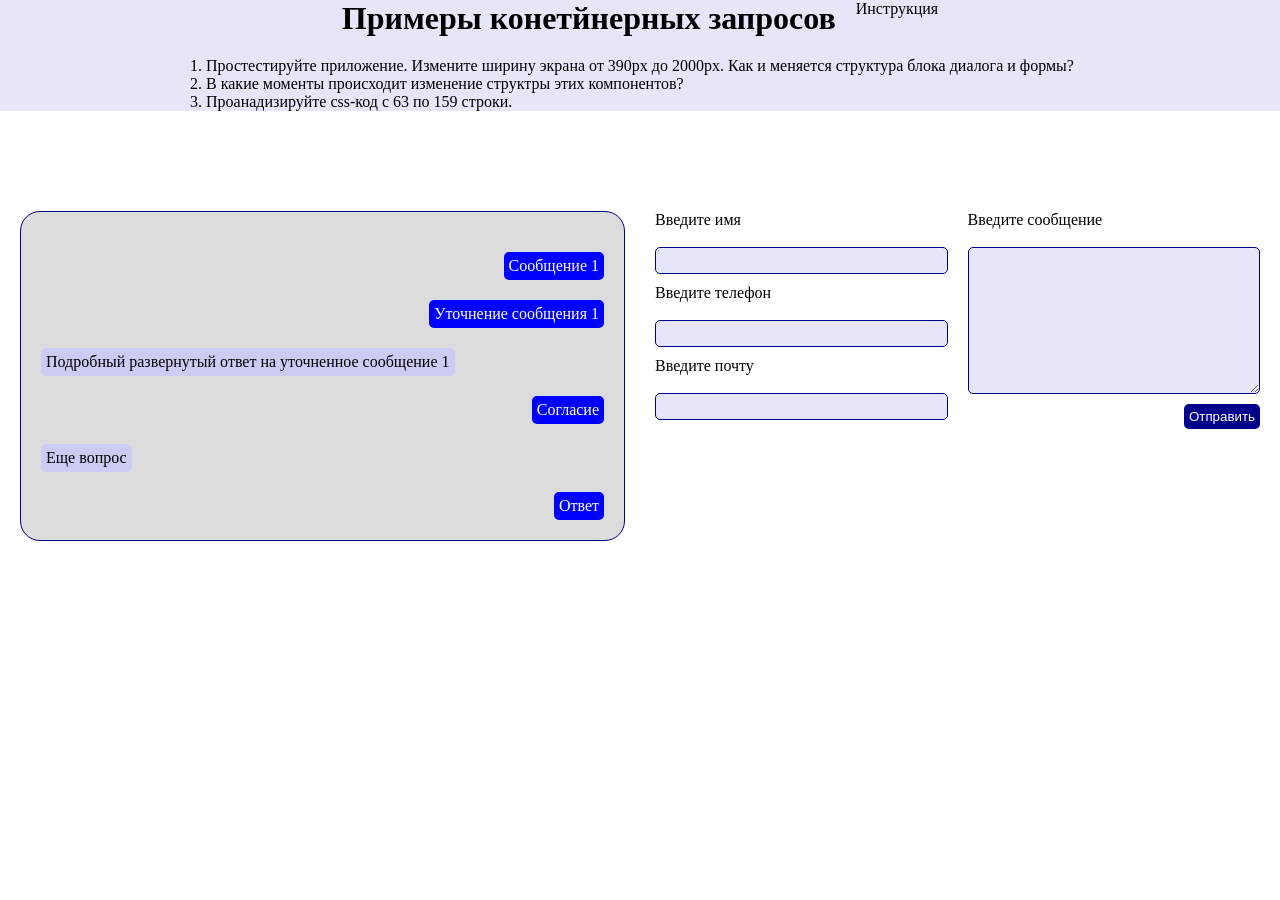
<file: Модуль 2 Верстка сайтов(2)/контейнерные запросы/example2.html>
<!DOCTYPE html>
<html lang="en">
<head>
    <meta charset="UTF-8">
    <meta name="viewport" content="width=device-width, initial-scale=1.0">
    <title>Контейнерные запросы</title>
    <link rel="stylesheet" href="css/style.css">
</head>
<body>
    <div class="container">
        <h1>Примеры конетйнерных запросов</h1>

        <p>Инструкция</p>
        <ol>
            <li>Простестируйте приложение. Измените ширину экрана от 390px до 2000px. Как и меняется структура блока диалога и формы?</li>
            <li>В какие моменты происходит изменение структры этих компонентов?</li>
            <li>Проанадизируйте css-код c 63 по 159 строки.</li>          
        </ol>
    </div>
    <div class="grid_container">
        <div class="dialog_wrapper">
            <div class="dialog">
                <div class="my-message">Сообщение 1</div>
                <div class="my-message">Уточнение сообщения 1</div>
                <div class="strange-message">Подробный развернутый ответ на уточненное сообщение 1</div>
                <div class="my-message">Согласие</div>
                <div class="strange-message">Еще вопрос</div>
                <div class="my-message">Ответ</div>
            </div>
        </div>
        <div class="form_wrapper">
            <form action="" >
                <div class="form_container">
                    <div class="form_col">
                        <div class="form_item">
                            <label for="name">Введите имя</label><br>
                            <input type="text" id="name">
                        </div>
                        <div class="form_item">
                            <label for="tel">Введите телефон</label><br>
                            <input type="tel" id="tel">
                        </div>
                        <div class="form_item">
                            <label for="email">Введите почту</label><br>
                            <input type="email" id="email">
                        </div>
                    </div>
                    <div class="form_col">
                        <div class="form_item">
                            <label for="message">Введите сообщение</label><br>
                            <textarea name="message" id="" rows="9"></textarea>
                        </div>
                        <div class="form_item">
                            <input type="submit" value="Отправить">
                        </div>
                    </div>
                </div>
            </form>
        </div>
    </div>
</body>
</html>
</file>
<file: css/style.css>
/*главная страница!*/

/*вся шапка целиком*/
header {
    display: flex;  
    justify-content: space-between;
    align-items: center; 
    background-color: #524646;
    padding: 15px 30px;
    border-radius: 22px;
}

/*имя автора*/
.logo_name_author {
    display: flex;
    align-items: center; 
    gap: 15px;
    font-size: 24px;
    color: #6e9bd2; 
}

/*лого, фотка*/
.logo_svg_author {
    display: block;
    width: 40px;   
    height: auto; 
}

/*текст*/
.navigation {
    
    display: flex;     
    gap: 22px;        
    font-size: 30px;
    list-style-type: none;
    margin: 0;
    padding: 0;
}

html {
    font-family: "Great Vibes", cursive;
}

body {
    font-size: 16px;
    font-family: "Great Vibes", cursive;
    font-weight: 400;
    font-style: normal;
}
h2 {
    font-family: "Oswald", sans-serif;
    font-weight: 200;
    font-style: normal;
    text-transform: uppercase;
    text-decoration: none;
}

h1 {
    font-family: "Oswald", sans-serif;
    font-weight: 200;
    font-style: normal;
    text-transform: capitalize;
    text-decoration: underline;
}

.terms-block{

}

footer {
    background-color: blanchedalmond;
    border-radius: 30px;
    padding: 10px;

}
.about_image_one{
    display: flex;
    margin: 0 auto 20px auto;
    align-items: center;
}
.about{
    font-size: 20px;
    padding: 6px;
    background-color: darkgrey;
}

.articles{
    font-size: 25px;
    background-color: chartreuse;
}

p {
    font-family: "Great Vibes", cursive;
    font-size: 20px;
    line-height: 1.6; 
    color: white;
    margin-bottom: 20px;
}

p::first-line {
    
    letter-spacing: 4px;
}


.table_stats{
    font-size: 26px;
    padding: 12px;
    margin: 16px;
}



ul{
    list-style-type: none;
    
    gap: 22px;
    justify-content: center;
}

a:hover, a.cover{
    color:rgb(231, 18, 213)
}


.articles li:nth-child(even) {
    background-color: #d21c1c;
}

.articles li:nth-child(odd) {
    background-color: #6cd6fd;
}

.articles li:nth-child(4) a::after {
    content: "Важно!";
}


dd:lang(en) {
    font-style: italic;
    color: #4a6fa5;     
    letter-spacing: 0.5px;  
}

#intro p {
    background-color: #05e92f;
}

#intro blockquote{
    background-color: #d21c1c;
}

#intro cite{
    background-color: #6e9bd2;
}

#my_footer p{
    border: 4px solid blue;
}

#my_footer img{
    border: 4px solid red;
}

img + p {
    margin-top: 200px;
}

/*таблицы*/
.my_table_start {
    
    border-collapse: collapse;
    width: 100%;
    margin-top: 20px;
    font-size: 18px;
    background-color: #05e92f;
}

.my_table_start caption {
    font-size: 22px;
    font-weight: bold;
    color: #d1e7dd;
    padding: 16px;
}

.my_table_start th,
.my_table_start td {
    border: 4px solid #ffffff;
    padding: 8px 12px;
    text-align: left;
}

.my_table_start th {
    background-color: #524646;
    color: #ffffff;
}

.my_table_start tr:nth-child(even) {
    background-color: #6cd6fd;
}

.my_table_start td:first-child,
.my_table_start th:first-child {
    font-weight: bold;
    text-align: center;
    background-color: #d21c1c;
}

.my_table_start tr:last-child td {
    background-color: #d1e;
}

#contact-form input[type="text"],
#contact-form input[type="email"],
#contact-form input[type="date"],
#contact-form input[type="tel"]{
    height: 20px;
    width: 250px;
    padding: 5px;
    margin-bottom: 10px;
    border: white solid 1px;
    background-color: #eddfff;
}

#contact-form input[type="submit"] {
    width: 160px;
    height: 35px;
    margin-top: 10px;
    border: solid #a57fc9;
    background-color: #a57fc9;
    color: #42006b;
    font-size: 16px;
    text-transform: uppercase;

}

#contact-form input[type="submit"]:hover {
    background-color: #eddfff;
    border: solid #a57fc9;
}

.feedback {
    background-color: #42006b;
    padding: 6px 20px 20px 20px;
}

#contact-form label {
    color: white;
}

#contact-form select,
#contact-form textarea {
  width: 290px;
  padding: 5px;
  margin-bottom: 10px;
  border: white solid 1;
  background-color: #eddfff;
}

#contact-form input[type="checkbox"] {
  margin-right: 8px;
  accent-color: #a57fc9;
}
</file>
<file: retape/css/style.css>
* {
    margin: 0;
    padding: 0;
    box-sizing: border-box;
}

.container {
    width: 800px;
    height: 800px;
    border: 5px solid darkblue;
    background: gray;
    padding: 30px;
    margin: 100px auto;
}

.block {
    width: 200px;
    height: 200px;
    border: 5px solid darkblue;
    background: coral;
    padding: 20px;
}

.block:nth-child(2){
    position: relative;
    top:200px;
    left:300px;
    z-index: 0;
}
</file>
<file: Модуль 2 Верстка сайтов(2)/subgrid/style.css>
:root {
  color-scheme: light dark;
}

*{
    margin: 0;
    padding: 0;
}

body  {
    background-color: light-dark(#ffffff, #1a1a1a);
    color: light-dark(#1a1a1a,#ffffff);
}

.catalog  {
    display: grid;
    grid-template-columns: repeat(4, 1fr);
    grid-template-rows: repeat(3, auto); 
    gap: 20px;
    max-width: 1240px;
    margin: 200px auto;
}

.card {
    display: grid;
    grid-row: span 3;
    grid-template-rows: subgrid;
}

.card img {
    width: 100%;
    height: 100%;
    object-fit: cover;
}

.card button {
    width: 100%;
    height: 29px;
    border-radius: 10px;
    background: #343A52;
    color: #F4F3F2;
    border: none;
}


.card h3 {
    margin-top: 20px;
    margin-bottom: 38px;
}
</file>
<file: Модуль 2 Верстка сайтов(2)/контейнерные запросы/css/style.css>
*,
*::after,
*::before {
    margin: 0;
    padding: 0;
    box-sizing: border-box;
}
.container {
    display: flex;
    flex-direction: row;
    flex-wrap: wrap;
    justify-content: center;
    gap: 20px;
    max-width: 1440px;
    margin: 0 auto;
    background: lavender;
}
.card__wrapper{
    width: 23%;
    /* container-type: inline-size;
    container-name: card;  */
}
.card {
    border: 1px solid darkblue;
    display: flex;
    flex-direction: column;
    align-items: center;
    width: 100%;   
}

.card__img{
    width: 80%;
    height: 80%;
    fill: lightslategray;
    margin: 10px;
}

@media(max-width:992px) {
    .card__wrapper {
        width: 31%;
    }
}

@media(max-width:600px) {
    .card__wrapper {
        width: 47%;
    }
}

/* @container card (min-width: 250px) {
    .card {
        flex-direction: row;
    }
    .card__img{
        width: 100px;
        height: 100px;
    }
}   */




.grid_container{
    max-width: 1440px;
    margin: 0 auto;
    margin-top: 100px;
    display: grid;
    grid-template-columns: 1fr 1fr;
    gap: 30px;
    padding-left: 20px;
    padding-right: 20px;
}
.dialog_wrapper{
    container-type: inline-size;
    container-name: dialog; 
}
.form_wrapper {
    container-type: inline-size;
    container-name: form; 
}
.dialog {
    background-color: rgb(220, 220, 220);
    border: 1px solid darkblue;
    border-radius: 20px;
    padding: 20px;
    display: flex;
    flex-direction: column;
}
.my-message {
    background-color: blue;
    color: white;
    margin-top: 20px;
    border-radius: 5px;
    padding: 5px;
    margin-left: auto;
}

.strange-message {
    background-color: rgb(203, 203, 244);
    margin-top: 20px;
    border-radius: 5px;
    padding: 5px;
    margin-right: auto;
}

.form_container {
    display: flex;
    flex-direction: row;
    gap: 20px;
}

.form_col {
    width: 50%;

}
.form_item{
        display: flex;
    flex-direction: column;
}

input,
textarea {
    width: 100%;
    background-color: lavender;
    padding: 5px;
    border-radius: 5px;
    margin-bottom: 10px;
    border: 1px solid darkblue;
}

input[type=submit]{
    border: none;
    background-color: darkblue;
    color: white;
    width: auto;
    margin-left: auto;
}

@media(max-width:768px){
    .grid_container{
        grid-template-columns: 1fr;
    }
}

@container dialog (max-width: 400px) {
    .strange-message {
        margin-right: 0;
        margin-left: auto;
    }
}   

@container form (max-width: 600px) {
    .form_container {
        flex-direction: column;
    }
    .form_col {
        width: 100%;
    }
}  

.wrapper {
    max-width: 1140px;
    margin: 0 auto;
    padding-left: 20px;
    padding-right: 20px;
}
.buttons {
    display:  flex;
    gap: 30px ;
    padding: 20px 0;
}

.buttons a {
    display: block;
    background-color: blue;
    color: white;
    border: none;
    text-decoration: none;
    display: flex;
    width: 120px;
    height: 35px;
    justify-content: center;
    align-items: center;
    border-radius: 10px;
}
.buttons a:hover,
.buttons a:focus {
    background-color: rgb(3, 3, 114);
}
</file>
